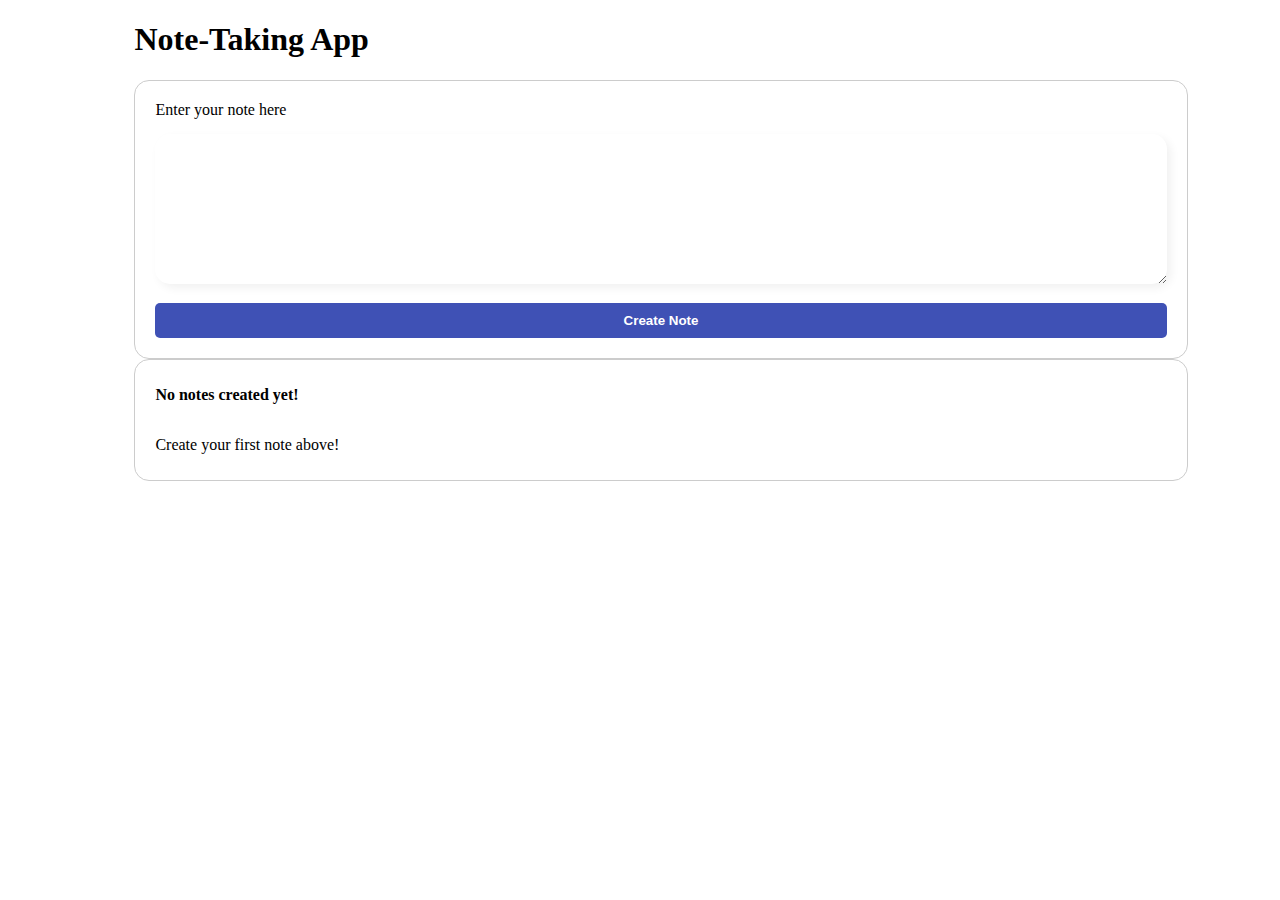
<file: Note Taker/index.html>
<!DOCTYPE html>
<html lang="en">
<head>
    <meta charset="UTF-8">
    <meta http-equiv="X-UA-Compatible" content="IE=edge">
    <meta name="viewport" content="width=device-width, initial-scale=1.0">
    <link rel="stylesheet" href="style.css">
    <title>Note Taking App</title>
</head>
<body>
    <div id="page-container">
        <div class="title-container">
            <h1>Note-Taking App</h1>
        </div>
        <div id="form-container">
            <form id="note-form">
                <label for="note-textarea">Enter your note here</label>
                <textarea id="note-textarea" required></textarea>
                <button id="create-note-button">Create Note</button>
            </form>
        </div>
        <div id="notes-container">
            <div id="notes-list">
                <div id="empty-note" style="float: left;" class="note">
                    <div>
                        <p class="note-title">No notes created yet!</p>
                    </div>
                    <div>
                        <p class="note-text">Create your first note above!</p>
                    </div>
                </div>
            </div>
        </div>
    </div>
    <script src="script.js"></script>
</body>
</html>
</file>
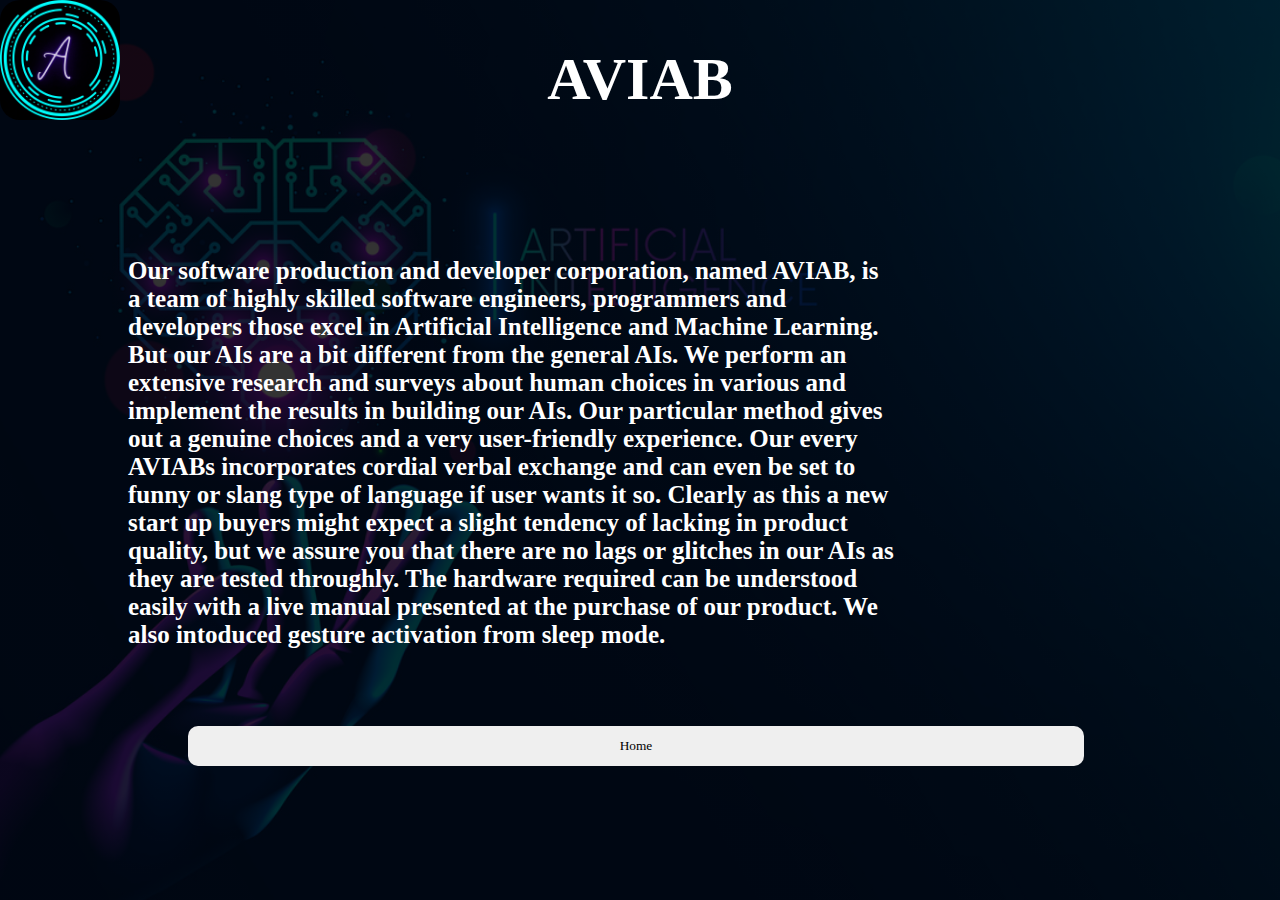
<file: Softwareinc/About.html>
<html>
    <head>
        <title>About</title>
        <link rel="stylesheet" href="styleAbout.css">
    </head>
<body>
    <body>
        <div class="banner">
                <img src="A.gif" class="logo">
                
                <div class="header">
                    <h1>AVIAB</h1>
                </div>
                <div class="container">
                    <h3>Our software production and developer corporation, named AVIAB, is a team of highly skilled software engineers, programmers and developers those excel in Artificial Intelligence and Machine Learning. But our AIs are a bit different from the general AIs. We perform an extensive research and surveys about human choices in various and implement the results in building our AIs. Our particular method gives out a genuine choices and a very user-friendly experience. Our every AVIABs incorporates cordial verbal exchange and can even be set to funny or slang type of language if user wants it so. Clearly as this a new start up buyers might expect a slight tendency of lacking in product quality, but we assure you that there are no lags or glitches in our AIs as they are tested throughly. The hardware required can be understood easily with a live manual presented at the purchase of our product. We also intoduced gesture activation from sleep mode.   </h3> 
                </div>
                <a href="Software.html" class="button"><button>Home</button></a>

             


        </div>
    
    </body>
    </html>
</file>
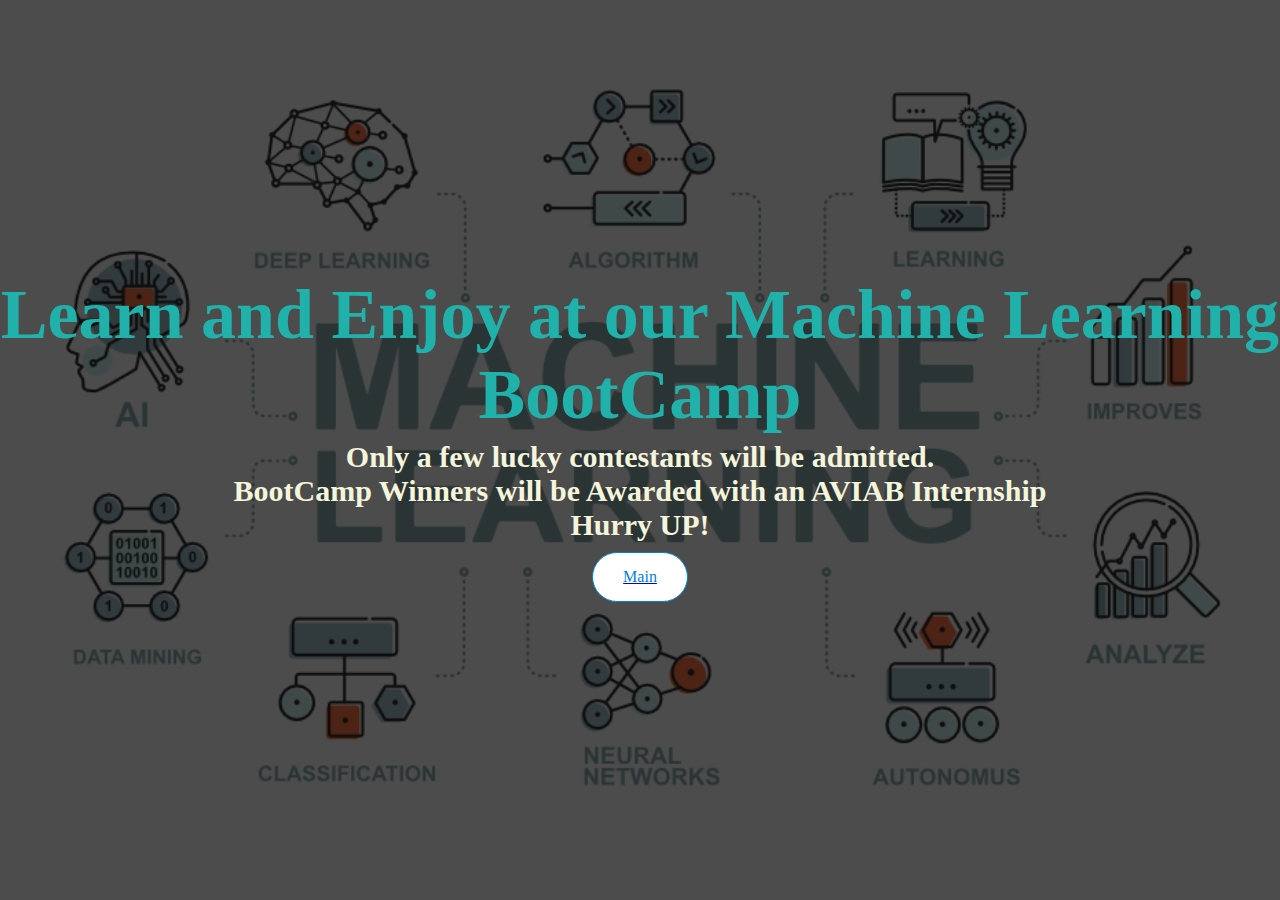
<file: Softwareinc/Fun Learn.html>
<html>
<head>
    <title>Fun Learn</title>
    <link rel="stylesheet" href="styleF.css">
</head>
<body>
    <div class="bg">
        <div class="content">
        <h1>Learn and Enjoy at our Machine Learning BootCamp</h1>
        <h3><p>Only a few lucky contestants will be admitted.<br>BootCamp Winners will be Awarded with an AVIAB Internship<br>Hurry UP!</p></h3>
        <div class="wrap">
            <div class="item">
                <a href="Software.html" class="button"><button class="btn">Main</button></a>
            </div>

        </div>
            

    </div>







    </div>




</body>
</html>
</file>
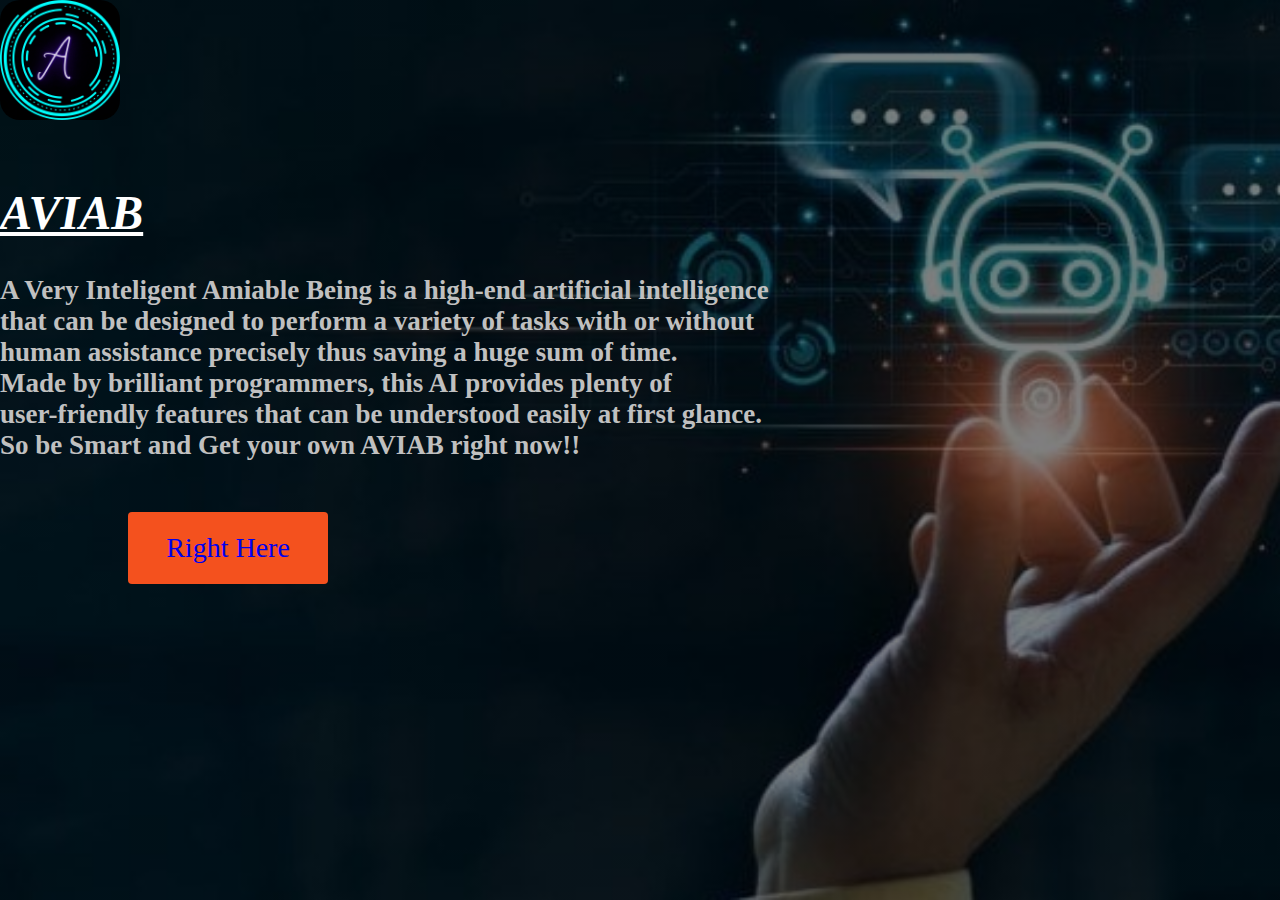
<file: Softwareinc/Home.html>
<!DOCTYPE html>
<head>
    <title>Home</title>
    <link rel="stylesheet" href="styleHome.css"/>
</head>
<body>
    <div class="background">
        <img src="A.gif" class="logo">
        <div class="text">
        <font face="Lora" size="6" color=#fff>
            <h2 style="text-align:left"><b><strong><i><u>AVIAB</b></strong></i></u></h2>
        </font>
        </div>
        <div class="text1">
        <font face="Lora" size="4" color="silver">
            <h2 style="text-align:left">A Very Inteligent Amiable Being is a high-end artificial intelligence<br>that can be designed to perform a variety of tasks with or without<br> human assistance precisely thus saving a huge sum of time.<br> Made by brilliant programmers, this AI provides plenty of<br> user-friendly features that can be understood easily at first glance.<br>So be Smart and Get your own AVIAB right now!! </h2>
        </div>
    
    <button class="button" style="vertical-align:middle"><a href="Products.html"><span>Right Here</span></a></button>

    </div>

</html>
</file>
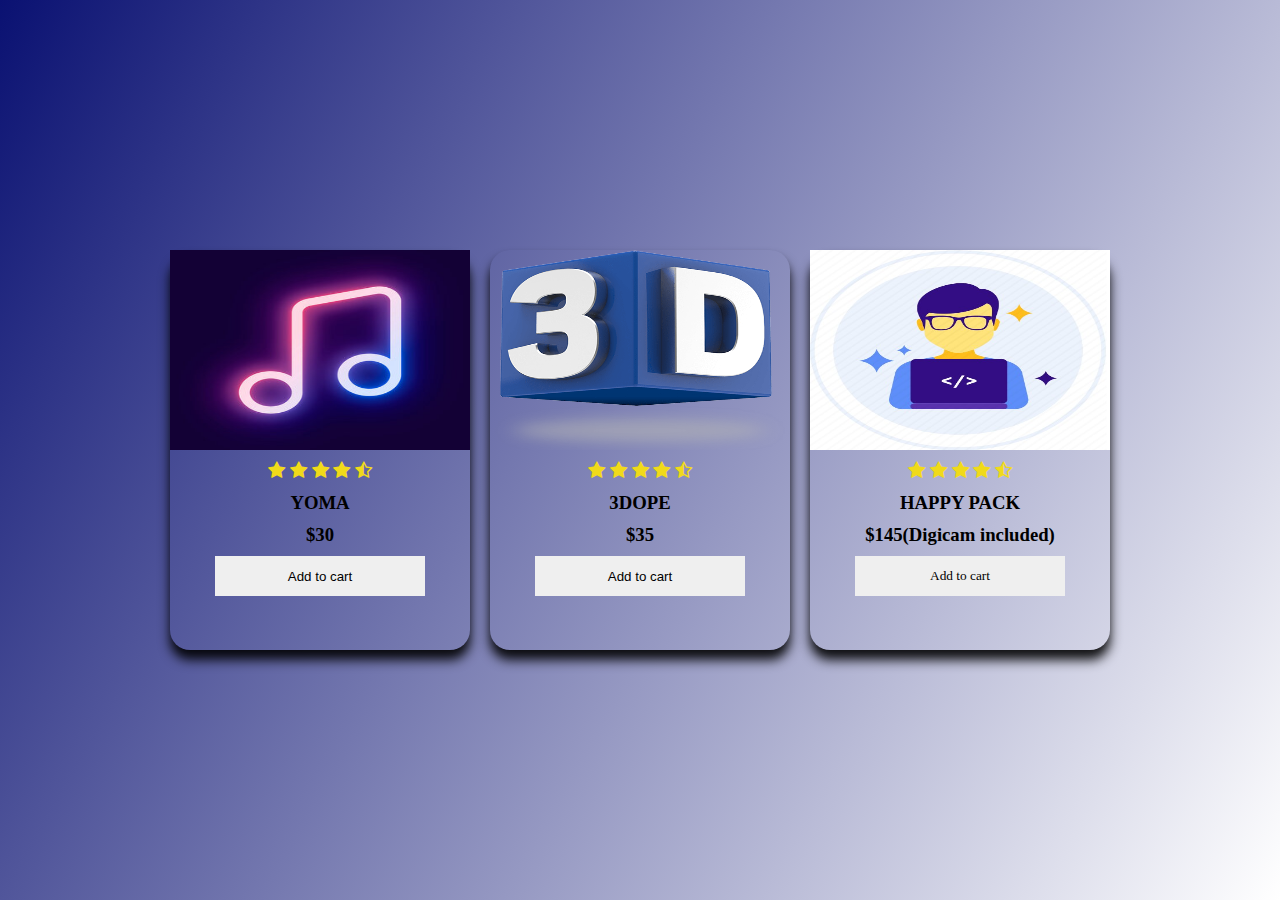
<file: Softwareinc/Products.html>
<html>
<head>
    <title>Products</title>
    <link rel="stylesheet" type="text/css" href="https://stackpath.bootstrapcdn.com/font-awesome/4.7.0/css/font-awesome.min.css">
    <link rel="stylesheet" href="stylePr.css"/>
</head>
<body>

    <div class="container">
        <div class="cart">
            <img src="music.jpg">
            <h3 style="color: #f0da1a;">
                <i class="fa fa-star"></i>
                <i class="fa fa-star"></i>
                <i class="fa fa-star"></i>
                <i class="fa fa-star"></i>
                <i class="fa fa-star-half-o"></i>
            </h3>
            <h3>YOMA</h3>
            <h3>$30</h3>
            <button>Add to cart</button>
        </div>
        <div class="cart">
            <img src="3D.png">
            <h3 style="color: #f0da1a;">
                <i class="fa fa-star"></i>
                <i class="fa fa-star"></i>
                <i class="fa fa-star"></i>
                <i class="fa fa-star"></i>
                <i class="fa fa-star-half-o"></i>
            </h3>
            <h3>3DOPE</h3>
            <h3>$35</h3>
            <button>Add to cart</button>
        </div>
        <div class="cart">
            <img src="programmer.jpg">
            <h3 style="color: #f0da1a;">
                <i class="fa fa-star"></i>
                <i class="fa fa-star"></i>
                <i class="fa fa-star"></i>
                <i class="fa fa-star"></i>
                <i class="fa fa-star-half-o"></i>
            </h3>
            <h3>HAPPY PACK </h3>
            <h3>$145(Digicam included)</h3>
            <button><font face="Calibri">Add to cart</font></button>
        </div>
        
        
    </div>








</body>
</html>
</file>
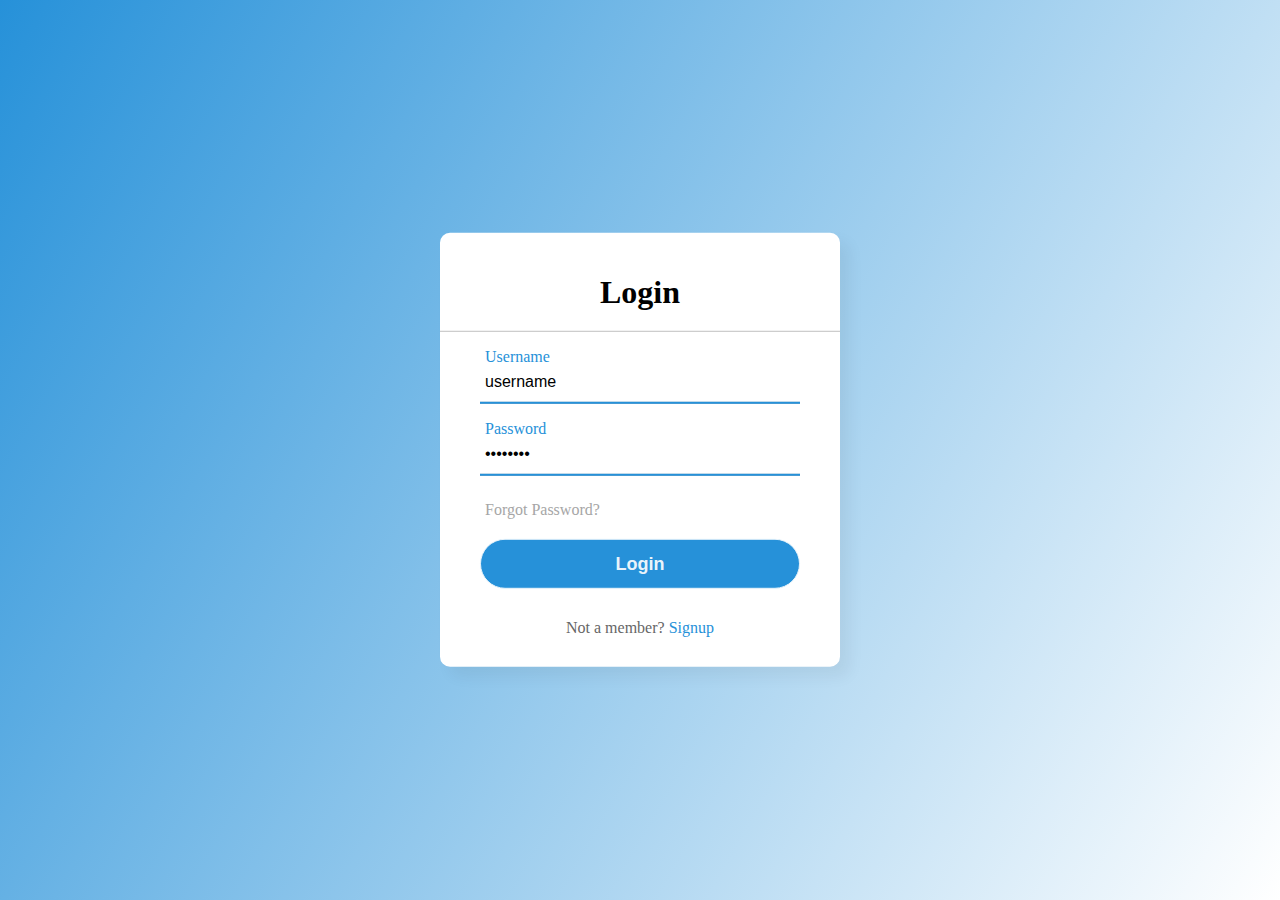
<file: Softwareinc/SignIn.html>
<!DOCTYPE html>
<html lang="en" dir="ltr">
  <head>
    <meta charset="utf-8">
    <title>SignIn/SignUp</title>
    <link rel="stylesheet" href="styleSI.css">
  </head>
  <body>
    <div class="center">
      <h1>Login</h1>
      <form method="post">
        <div class="txt_field">
          <input type="text" value="username" required>
          <span></span>
          <label>Username</label>
        </div>
        <div class="txt_field">
          <input type="password" value="password" required>
          <span></span>
          <label>Password</label>
        </div>
        <div class="pass">Forgot Password?</div>
        <input type="submit" value="Login">
        <div class="signup_link">
          Not a member? <a href="#">Signup</a>
        </div>
      </form>
    </div>

  </body>
</html>
</file>
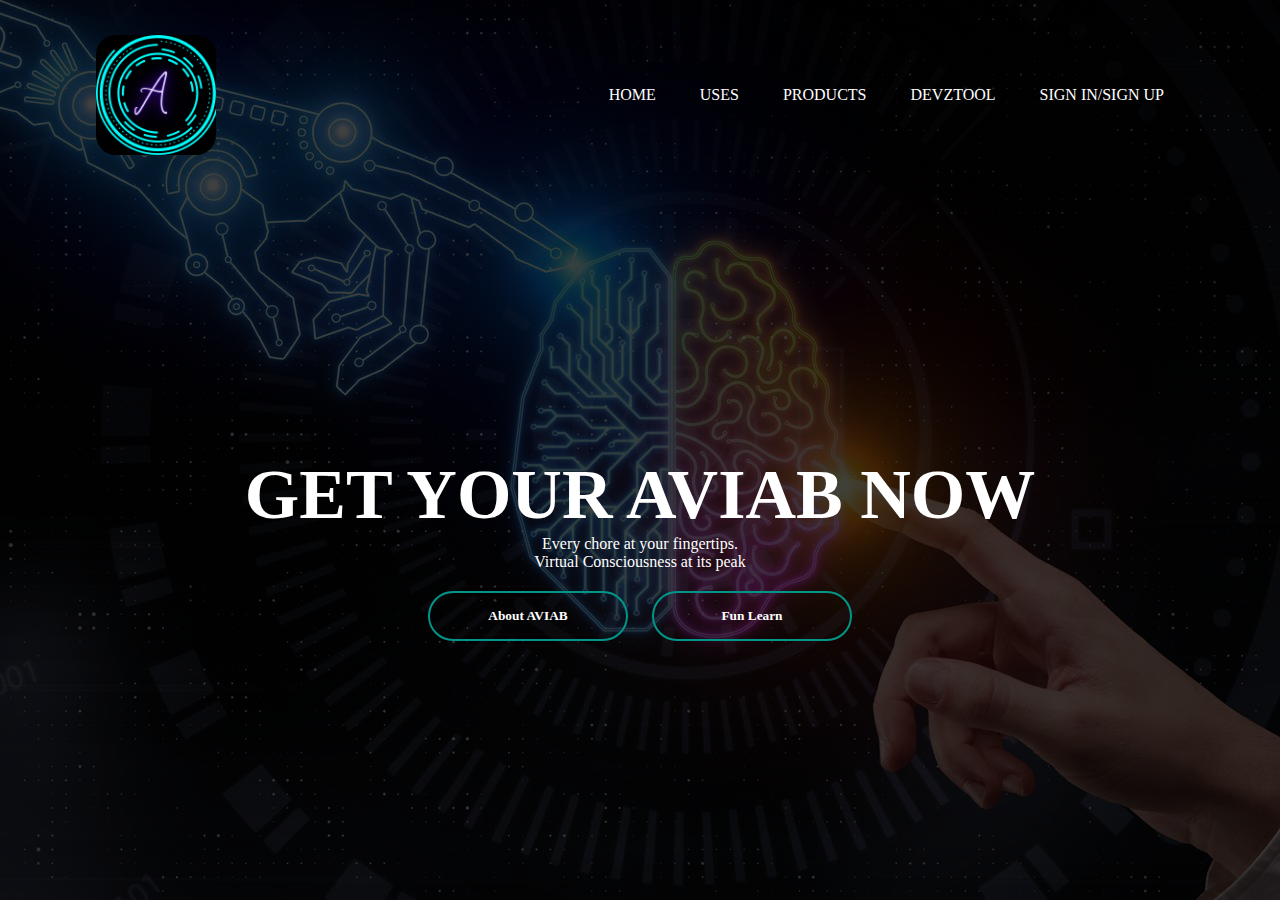
<file: Softwareinc/Software.html>
<html>
<head>
    <title>AVeryIntelligentAmiableBeing</title>
    <link rel="stylesheet" href="style.css"/>
</head> 
<body>
    <div class="banner">
        <div class="navbar">
            <img src="A.gif" class="logo">
            <ul>
                <li><a href="Home.html">Home</a></li>
                <li><a href="Uses.html">Uses</a></li>
                <li><a href="Products.html">Products</a></li>
                <li><a href="Devz.html">Devztool</a></li>
                <li><a href="SignIn.html">Sign In/Sign Up</a></li>
            </ul>
        </div>

        <div class="content">
            <h1>GET YOUR AVIAB NOW</h1>
            <p>Every chore at your fingertips.<br>Virtual Consciousness at its peak</p>
            <div>
                <a href="About.html" class="button"><button type="button"><span></span>About AVIAB</button></a>
                <a href="Fun Learn.html" class="button"><button type="button"><span></span>Fun Learn</button></a>
            </div>

        </div>



     </div>

</body>
</html>
</file>
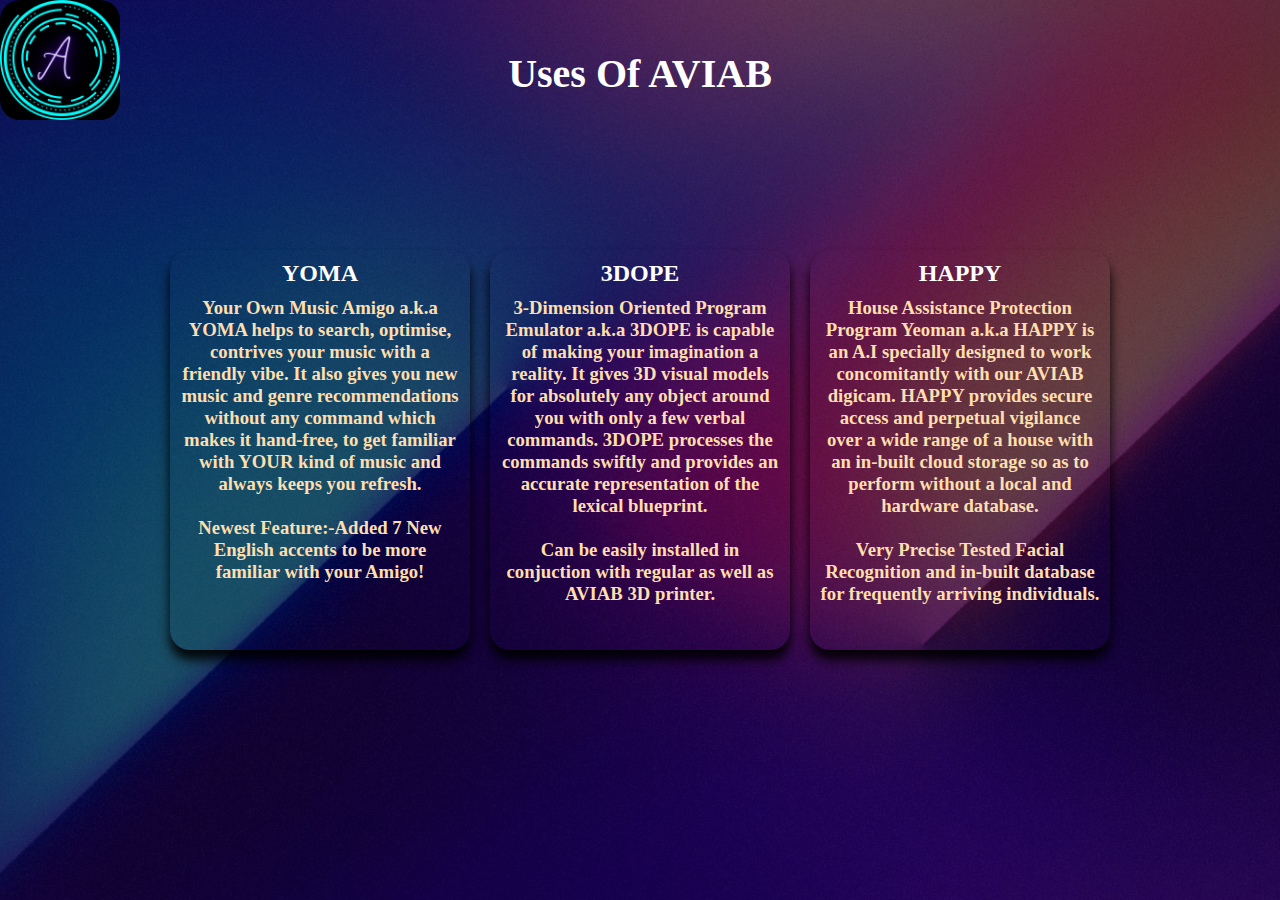
<file: Softwareinc/Uses.html>
<html>
<head>
    <title>Uses</title>
    <link rel="stylesheet" href="styleU.css">
</head>
<body>
    <div class="banner">
        <img src="A.gif" class="logo">

        <div class="content">
            <h1>Uses Of AVIAB</h1>
        </div>
        <div class="container">
        <div class="section">
            <h2>YOMA</h2>
            <h3>Your Own Music Amigo a.k.a YOMA helps to search, optimise, contrives your music with a friendly vibe. It also gives you new music and genre recommendations without any command which makes it hand-free, to get familiar with YOUR kind of music and always keeps you refresh.<br><br>Newest Feature:-Added 7 New English accents to be more familiar with your Amigo! </h3>
        </div>
        <div class="section">
            <h2>3DOPE</h2>
            <h3>3-Dimension Oriented Program Emulator a.k.a 3DOPE is capable of making your imagination a reality. It gives 3D visual models for absolutely any object around you with only a few verbal commands. 3DOPE processes the commands swiftly and provides an accurate representation of the lexical blueprint.<br><br>Can be easily installed in conjuction with regular as well as AVIAB 3D printer. </h3>
        </div>
        <div class="section">
            <h2>HAPPY</h2>
            <h3>House Assistance Protection Program Yeoman a.k.a HAPPY is an A.I specially designed to work concomitantly with our AVIAB digicam. HAPPY provides secure access and perpetual vigilance over a wide range of a house with an in-built cloud storage so as to perform without a local and hardware database.<br><br>Very Precise Tested Facial Recognition and in-built database for frequently arriving individuals.</h3>
        </div>

         </div>
    </div>





</body>
</html>
</file>
<file: Note Taker/style.css>
#page-container {
    width: 80%;
    margin: 0 auto;
}

#form-container {
    width: 100%;
    padding: 20px;
    border: 1px solid #ccc;
    border-radius: 15px;
    background-color: #fff;
}

.note {
    width: 100%;
    padding: 10px 20px;
    border: 1px solid #ccc;
    border-radius: 15px;
    background-color: #fff;
    float: left;
}

.note-title {
    float: left;
    font-weight: bold;
}

.note-delete-button {
    float: right;
    color: red;
    cursor: pointer;
    font-weight: bolder;
}

.note-text {
    float: left;
    clear: both;
}

textarea {
    width: 100%;
    resize: vertical;
    padding: 15px;
    margin: 15px 0px;
    border-radius: 15px;
    border: 0px;
    box-shadow: 4px 4px 10px rgba(0,0,0,0.06);
    height:150px;
    white-space: pre-wrap;

    -webkit-box-sizing: border-box;
       -moz-box-sizing: border-box;
            box-sizing: border-box;
}

button {
    appearance:none;
    -webkit-appearance:none;

    padding:10px;
    border:none;
    background-color:#3F51B5;
    color:#fff;
    font-weight:600;
    border-radius:5px;
    width:100%;
    cursor: pointer;
}
</file>
<file: Softwareinc/styleAbout.css>
*{
    margin: 0;
    padding: 0;
    font-family: 'Times New Roman', Times, serif;
}
.banner{
    width: 100%;
    height: 100vh;
    background: linear-gradient(rgba(0,0,0,0.80), rgba(0, 0, 0, 0.80)), url(pic4.jpg);
    background-size: cover;
    background-position: center;
}
.header{
    width: 100%;
    position: absolute;
    top: 5%;
    transform: translateY(-50);
    text-align: center;
    color: #fff;
    font-size: 30px;
}
.logo{
    width: 120px;
    border-radius: 20px;
    cursor: pointer;
}
.container{
    position: absolute;
    top: 50%;
    left: 40%;
    transform: translate(-50%, -50%);
    display: flex;
}
.container h3{
    color: #fff;
    font-size: 25px;
    margin-top: 5px;
}
button{
    position: relative;
    width: 70%;
    top: 70%;
    left:5%;
    height: 40px;
    border: none;
    border-radius: 10px;
    outline: unset;
}
button:hover{
    background-color: #f0da1a;
    color: white;
    font-weight: bold;
}
</file>
<file: Softwareinc/styleF.css>
*{
    margin: 0;
    padding: 0;
    font-family: 'Times New Roman', Times, serif;
}
.bg{
    width: 100%;
    height: 100vh;
    background: linear-gradient(rgba(0,0,0,0.70), rgba(0, 0, 0, 0.70)), url(ai4.png);
    background-size: cover;
    background-position: center;
}
.content{
    width: 100%;
    position: absolute;
    top: 30%;
    transform: translateY(-50);
    text-align: center;
    align-content: center;
    justify-content: center;
    color: lightseagreen;
}
.content h1{
    font-size: 70px;
    margin-top: 5px;
}
.content h3{
    color: beige;
    font-size: 30px;
    margin-top: 5px;
}
.wrap{
    display: flex;
    justify-content: center;
    align-items: center;
}
.item{
    padding: 10px;
}
.btn{
    outline: none;
    display: block;
    border: solid 1px #0081d5;
    font-size: 16px;
    font-weight: 500;
    line-height: 1;
    padding: 16px 30px;
    border-radius: 30px;
    background: #fff;
    color: #0081d5;
    cursor: pointer;
    transition: all 0.3s linear;
}
.btn:hover,
.btn:focus{
    background: #0081d5;
    color: #fff;
}
.btn:active{
    background: #fff;
    color: #0081d5;
}
</file>
<file: Softwareinc/styleHome.css>
*{
    margin: 0;
    padding: 0;
    font-family: 'Times New Roman', Times, serif;
}
.background{
    width: 100%;
    height: 100vh;
    background: linear-gradient(rgba(0,0,0,0.5), rgba(0, 0, 0, 0.5)), url(pic2.jpg);
    background-size: cover;
    background-position: center;
}
.logo{
    width: 120px;
    border-radius: 20px;
    cursor: pointer;
}
.text{
    position: absolute;
}
.text h2{
    margin-top: 60px;
}
.text1{
    position: absolute;
}
.text1 h2{
    margin-top: 150px;
}
.button {
    display: inline-block;
    border-radius: 4px;
    background-color: #f4511e;
    border: none;
    color: #FFFFFF;
    text-align: center;
    font-size: 28px;
    padding: 20px;
    width: 200px;
    position: absolute;
    transition: all 0.5s;
    cursor: pointer;
    margin: 8px;
    margin-top: 40%;
  }
  
  .button span {
    cursor: pointer;
    display: inline-block;
    position: relative;
    transition: 0.5s;
  }
  
  .button span:after {
    content: '\00bb';
    position: absolute;
    opacity: 0;
    top: 0;
    right: -20px;
    transition: 0.5s;
  }
  
  .button:hover span {
    padding-right: 25px;
  }
  
  .button:hover span:after {
    opacity: 1;
    right: 0;
  }
</file>
<file: Softwareinc/stylePr.css>
*{
    padding: 0;
    margin: 0;
}
body{
    margin: 0;
    padding: 0;
    background: linear-gradient(120deg,#0a1172 , #ffffff);
    height: 100vh;
    overflow: hidden;
    font-family: 'Times New Roman', Times, serif;
  }
.container{
    position: absolute;
    top: 50%;
    left: 50%;
    transform: translate(-50%, -50%);
    display: flex;
}
.cart{
    position: relative;
    width: 300px;
    height: 400px;
    box-shadow: 0px 4px 6px 0px rgba(0, 0, 0, 0.1), 0px 10px 12px 0px rgba(0, 0, 0, 0.9);
    margin: 10px;
    border-radius: 20px;
}
.cart img{
    width: 100%;
    height: 50%;
}
h3{
    text-align: center;
    margin: 10px;
}

button{
    position: relative;
    width: 70%;
    left:15%;
    height: 40px;
    border: none;
    outline: unset;
}
button:hover{
    background-color: #f0da1a;
    color: white;
    font-weight: bold;
}
</file>
<file: Softwareinc/styleSI.css>
body{
  margin: 0;
  padding: 0;
  background: linear-gradient(120deg,#2691d9, #fff);
  height: 100vh;
  overflow: hidden;
}
.center{
  position: absolute;
  top: 50%;
  left: 50%;
  transform: translate(-50%, -50%);
  width: 400px;
  background: white;
  border-radius: 10px;
  box-shadow: 10px 10px 15px rgba(0,0,0,0.05);
}
.center h1{
  text-align: center;
  padding: 20px 0;
  border-bottom: 1px solid silver;
}
.center form{
  padding: 0 40px;
  box-sizing: border-box;
}
form .txt_field{
  position: relative;
  border-bottom: 2px solid #adadad;
  margin: 30px 0;
}
.txt_field input{
  width: 100%;
  padding: 0 5px;
  height: 40px;
  font-size: 16px;
  border: none;
  background: none;
  outline: none;
}
.txt_field label{
  position: absolute;
  top: 50%;
  left: 5px;
  color: #adadad;
  transform: translateY(-50%);
  font-size: 16px;
  pointer-events: none;
  transition: .5s;
}
.txt_field span::before{
  content: '';
  position: absolute;
  top: 40px;
  left: 0;
  width: 0%;
  height: 2px;
  background: #2691d9;
  transition: .5s;
}
.txt_field input:focus ~ label,
.txt_field input:valid ~ label{
  top: -5px;
  color: #2691d9;
}
.txt_field input:focus ~ span::before,
.txt_field input:valid ~ span::before{
  width: 100%;
}
.pass{
  margin: -5px 0 20px 5px;
  color: #a6a6a6;
  cursor: pointer;
}
.pass:hover{
  text-decoration: underline;
}
input[type="submit"]{
  width: 100%;
  height: 50px;
  border: 1px solid;
  background: #2691d9;
  border-radius: 25px;
  font-size: 18px;
  color: #e9f4fb;
  font-weight: 700;
  cursor: pointer;
  outline: none;
}
input[type="submit"]:hover{
  border-color: #2691d9;
  transition: .5s;
}
.signup_link{
  margin: 30px 0;
  text-align: center;
  font-size: 16px;
  color: #666666;
}
.signup_link a{
  color: #2691d9;
  text-decoration: none;
}
.signup_link a:hover{
  text-decoration: underline;
}
</file>
<file: Softwareinc/style.css>
*{
    margin: 0;
    padding: 0;
    font-family: 'Times New Roman', Times, serif;
}
.banner{
    width: 100%;
    height: 100vh;
    background: linear-gradient(rgba(0,0,0,0.75), rgba(0, 0, 0, 0.75)), url(pic1.jpg);
    background-size: cover;
    background-position: center;
}
.navbar{
    width: 85%;
    margin: auto;
    padding: 35px 0;
    display: flex;
    align-items: center;
    justify-content: space-between;
}
.logo{
    width: 120px;
    border-radius: 20px;
    cursor: pointer;
}
.navbar ul li{
    list-style: none;
    display: inline-block;
    margin: 0 20;
    position: relative;
}
.navbar ul li a{
    text-decoration: none;
    color: #fff;
    text-transform: uppercase;
}
.navbar ul li::after{
    content: '';
    height: 3px;
    width: 0%;
    background: #009688;
    position: absolute;
    left: 0;
    bottom: -10;
    transition: 0.5s;
}
.navbar ul li:hover::after{
    width: 100%;
}
.content{
    width: 100%;
    position: absolute;
    top: 50%;
    transform: translateY(-50);
    text-align: center;
    color: #fff;
}
.content h1{
    font-size: 70px;
    margin-top: 5px;
}
.contentp{
    margin: 20px auto;
    font-weight: 100;
    line-height: 25px;
}
button{
    width: 200px;
    padding: 15px 0;
    text-align: center;
    margin: 20px 10px;
    border-radius: 25px;
    font-weight: bold;
    border: 2px solid #009688;
    background: transparent;
    color: #fff;
    cursor: pointer;
    position:relative;
    overflow: hidden;
}

span::after{
    background: #009688;
    height: 100%;
    width: 0%;
    border-radius: 25px;
    position: absolute;
    left: 0;
    bottom: 0;
    z-index: -1;
    transition:0.5s;
}
button:hover span{
    width: 100%;
}
button:hover{
    border: none;
}
</file>
<file: Softwareinc/styleU.css>
*{
    margin: 0;
    padding: 0;
    font-family: 'Times New Roman', Times, serif;
}
.banner{
    width: 100%;
    height: 100vh;
    background: linear-gradient(rgba(0,0,0,0.60), rgba(0, 0, 0, 0.60)), url(pic3.jpg);
    background-size: cover;
    background-position: center;
}
.logo{
    width: 120px;
    border-radius: 20px;
    cursor: pointer;
}
.container{
    position: absolute;
    top: 50%;
    left: 50%;
    transform: translate(-50%, -50%);
    display: flex;
}
.content{
    width: 100%;
    position: absolute;
    top: 05%;
    transform: translateY(-50);
    text-align: center;
    color: #fff;
}
.content h1{
    font-size: 40px;
    margin-top: 5px;
}
.contentp{
    margin: 20px auto;
    font-weight: 100;
    line-height: 25px;
}
.section{
    position: relative;
    width: 300px;
    height: 400px;
    box-shadow: 0px 4px 6px 0px rgba(0, 0, 0, 0.1), 0px 10px 12px 0px rgba(0, 0, 0, 0.9);
    margin: 10px;
    border-radius: 20px;
}
h2{
    color: #fff;
    text-align: center;
    margin: 10px;
}
h3{
    color: navajowhite;
    text-align: center;
    margin: 10px;
}
</file>
